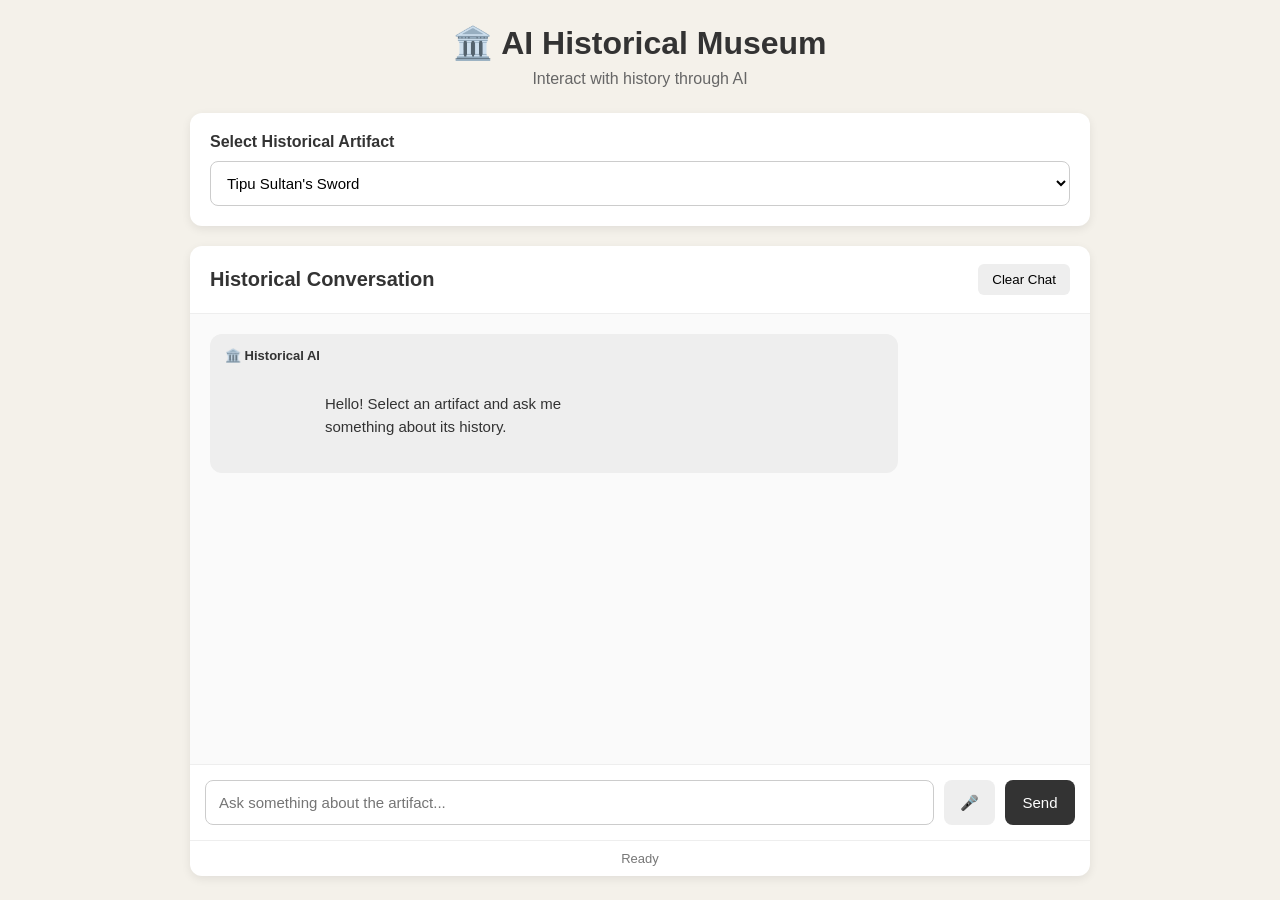
<file: frontend/index.html>
<!DOCTYPE html>
<html lang="en">
<head>
    <meta charset="UTF-8">
    <meta name="viewport" content="width=device-width, initial-scale=1.0">

    <title>AI Historical Museum</title>

    <link rel="stylesheet" href="style.css">
</head>

<body>

    <div class="container">

        <!-- Header -->
        <header>
            <h1>🏛️ AI Historical Museum</h1>
            <p>Interact with history through AI</p>
        </header>


        <!-- Artifact Selection -->
        <section class="artifact-section">

            <label for="artifactSelect">
                Select Historical Artifact
            </label>

            <select id="artifactSelect">

                <option value="Tipu Sultan's Sword">
                    Tipu Sultan's Sword
                </option>

                <option value="Chola Bronze Nataraja">
                    Chola Bronze Nataraja
                </option>

                <option value="Lion Capital of Ashoka">
                    Lion Capital of Ashoka
                </option>

            </select>

        </section>


        <!-- Chat Section -->
        <section class="chat-container">

            <div class="chat-header">

                <h2>Historical Conversation</h2>

                <button id="clearBtn" onclick="clearChat()">
                    Clear Chat
                </button>

            </div>


            <!-- Messages -->
            <div id="chatBox" class="chat-box">

                <div class="message ai-message">

                    <div class="message-name">
                        🏛️ Historical AI
                    </div>

                    <div class="message-text">
                        Hello! Select an artifact and ask me
                        something about its history.
                    </div>

                </div>

            </div>


            <!-- Input Area -->
            <div class="input-area">

                <input
                    type="text"
                    id="question"
                    placeholder="Ask something about the artifact..."
                    autocomplete="off"
                >


                <!-- Microphone -->
                <button
                    id="micBtn"
                    onclick="toggleRecording()"
                    title="Speak"
                >
                    🎤
                </button>


                <!-- Send -->
                <button
                    id="sendBtn"
                    onclick="sendMessage()"
                >
                    Send
                </button>

            </div>


            <!-- Status -->
            <div id="status" class="status">
                Ready
            </div>

        </section>

    </div>


    <script src="script.js"></script>

</body>
</html>
</file>
<file: frontend/style.css>
* {
    box-sizing: border-box;
    margin: 0;
    padding: 0;
}


body {
    font-family: Arial, sans-serif;
    background: #f4f1ea;
    color: #333;

    min-height: 100vh;

    display: flex;
    justify-content: center;
    align-items: center;

    padding: 20px;
}


.container {
    width: 100%;
    max-width: 900px;
}


/* Header */

header {
    text-align: center;
    margin-bottom: 25px;
}

header h1 {
    font-size: 32px;
    margin-bottom: 8px;
}

header p {
    color: #666;
    font-size: 16px;
}


/* Artifact Section */

.artifact-section {
    background: white;

    padding: 20px;

    border-radius: 12px;

    margin-bottom: 20px;

    box-shadow: 0 3px 10px rgba(0, 0, 0, 0.08);
}


.artifact-section label {
    display: block;

    font-weight: bold;

    margin-bottom: 10px;
}


#artifactSelect {
    width: 100%;

    padding: 12px;

    border: 1px solid #ccc;

    border-radius: 8px;

    font-size: 15px;

    background: white;
}


/* Chat Container */

.chat-container {
    background: white;

    border-radius: 12px;

    overflow: hidden;

    box-shadow: 0 3px 10px rgba(0, 0, 0, 0.08);
}


/* Chat Header */

.chat-header {
    display: flex;

    justify-content: space-between;

    align-items: center;

    padding: 18px 20px;

    border-bottom: 1px solid #eee;
}


.chat-header h2 {
    font-size: 20px;
}


#clearBtn {
    border: none;

    background: #eee;

    padding: 8px 14px;

    border-radius: 6px;

    cursor: pointer;
}


#clearBtn:hover {
    background: #ddd;
}


/* Chat Box */

.chat-box {
    height: 450px;

    overflow-y: auto;

    padding: 20px;

    background: #fafafa;
}


/* Messages */

.message {
    margin-bottom: 18px;

    max-width: 80%;

    padding: 12px 15px;

    border-radius: 12px;

    line-height: 1.5;
}


.ai-message {
    background: #eee;

    margin-right: auto;
}


.user-message {
    background: #e2e2e2;

    margin-left: auto;
}


.message-name {
    font-size: 13px;

    font-weight: bold;

    margin-bottom: 5px;
}


.message-text {
    font-size: 15px;

    white-space: pre-wrap;
}


/* Input Area */

.input-area {
    display: flex;

    gap: 10px;

    padding: 15px;

    border-top: 1px solid #eee;

    background: white;
}


#question {
    flex: 1;

    padding: 13px;

    border: 1px solid #ccc;

    border-radius: 8px;

    font-size: 15px;

    outline: none;
}


#question:focus {
    border-color: #888;
}


/* Buttons */

#micBtn,
#sendBtn {
    border: none;

    border-radius: 8px;

    padding: 0 16px;

    cursor: pointer;

    font-size: 15px;
}


#micBtn {
    background: #eee;

    min-width: 50px;
}


#micBtn:hover {
    background: #ddd;
}


#sendBtn {
    background: #333;

    color: white;

    min-width: 70px;
}


#sendBtn:hover {
    background: #555;
}


/* Status */

.status {
    padding: 10px 15px;

    font-size: 13px;

    color: #777;

    text-align: center;

    border-top: 1px solid #eee;
}


/* Mobile */

@media (max-width: 600px) {

    body {
        padding: 10px;
    }

    header h1 {
        font-size: 25px;
    }

    .chat-box {
        height: 400px;
    }

    .input-area {
        gap: 6px;
    }

    #question {
        min-width: 0;
    }

    #micBtn,
    #sendBtn {
        padding: 0 10px;
    }

}
</file>
